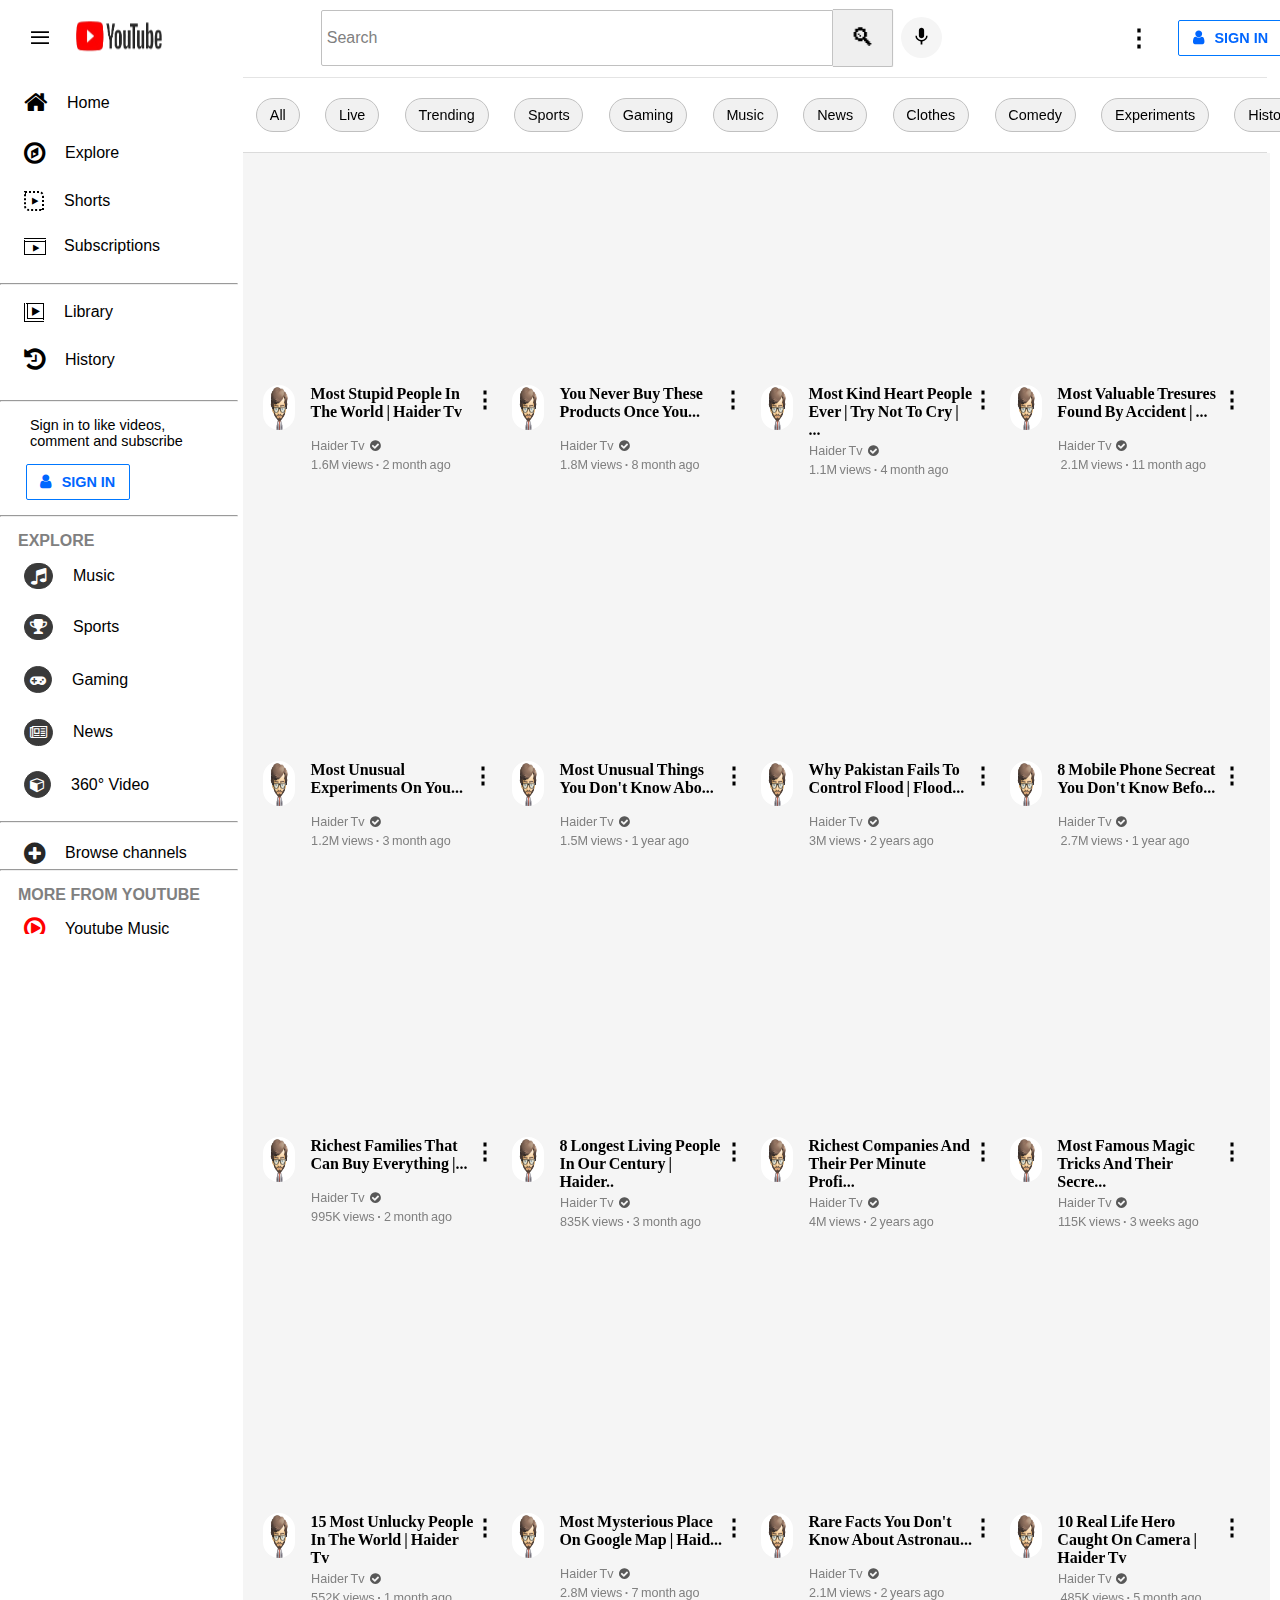
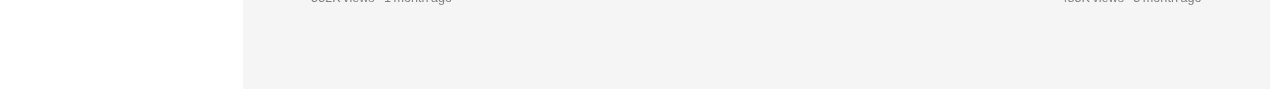
<file: index.html>
<!DOCTYPE html>
<html lang="en">

<head>
    <link rel="stylesheet" href="style.css">
    <link rel="stylesheet" media="screen and (max-width: 1250px) " href="laptop.css">
    <link rel="stylesheet" media="screen and (max-width: 1200px) " href="laptop2.css">
    <link rel="stylesheet" media="screen and (max-width: 1137px) " href="laptop3.css">
    <link rel="stylesheet" media="screen and (max-width: 1071px) " href="ipad.css">
    <link rel="stylesheet" media="screen and (max-height: 538px) " href="ipadh.css">
    <link rel="stylesheet" media="screen and (max-width: 1000px) " href="ipad2.css">
    <link rel="stylesheet" media="screen and (max-width: 960px) " href="tablet.css">
    <link rel="stylesheet" media="screen and (max-width: 812px) " href="tablet2.css">
    <link rel="stylesheet" media="screen and (max-width: 770px) " href="surface.css">
    <link rel="stylesheet" media="screen and (max-width: 700px) " href="surface2.css">
    <meta charset="UTF-8">
    <meta http-equiv="X-UA-Compatible" content="IE=edge">
    <meta name="viewport" content="width=device-width, initial-scale=1.0">
    <meta name="description" content="This is a clone of youtube website ">
    <meta name="author" content="SHAYAN">
    <link rel="shortcut icon" href="shortlogo.png" type="image/x-icon">
    <link rel="stylesheet" href="https://fonts.googleapis.com/icon?family=Material+Icons">
    <link rel="stylesheet" href="http://cdnjs.cloudflare.com/ajax/libs/font-awesome/4.4.0/css/font-awesome.min.css">

    <title> YouTube</title>
</head>

<body>
    <section class="layout">
        <section class="header"> <span class="menu-icon">☰</span>
            <span id="logo"><a title="YouTube Home" href="https://www.youtube.com" ><img src="logo.png" alt="YOUTUBE"></a></span>

            <ul class="searching">
                <li><input type="search" name="search" id="searchi" placeholder="Search"></li>
                <form action="https://m.youtube.com/c/HaiderTvOfficial">
                    <li><button title="Search" class="searchbtn">🔎︎</button></li>
                </form>
                <li class="voice"><i title="Search with your voice" class="material-icons">micro</i></li>
            </ul>

            <ul class="sign">
                <div class="dropdown">
                    <button title="Settings" class="dropbtn">&#8942;</button>
                    <div class="dropdown-content">
                        <a href="#"><b><i class="fa fa-user "></i></b>Your data in Youtube</a>
                        <hr>
                        <a href="#">☽ Appearance: Device theme <i class="fa fa-angle-right"></i></a>
                        <a href="#">仮<sub>A</sub> Language: English <i class="fa fa-angle-right"></i></a>
                        <a href="#">🛡️ Restricted Mode: Off <i class="fa fa-angle-right"></i></a>
                        <a href="#">🌐 Location: Pakistan <i class="fa fa-angle-right"></i></a>
                        <a href="#">⌨ Keyboard shortcuts</a>
                        <hr>
                        <a href="# ">❁ Settings</a>
                        <hr>
                        <a href="# ">➁ Help</a>
                        <a href="# ">💬 Send feedback</a>
                    </div>
                </div>
                <div class="signin">
                    <a href="https://accounts.google.com/v3/signin/identifier?dsh=S-1593748678%3A1661964363780075&continue=https%3A%2F%2Fwww.youtube.com%2Fsignin%3Faction_handle_signin%3Dtrue%26app%3Ddesktop%26hl%3Den%26next%3D%252F&ec=65620&hl=en&passive=true&service=youtube&uilel=3&flowName=GlifWebSignIn&flowEntry=ServiceLogin&ifkv=AQN2RmX3yja9ydB4-ZtAZLFoBn3PSaKDgKwUILRE4yRbAWuwYAy7UFhBspUmZEvNJB4UJumB6H_8sA ">
                        <i class="fa fa-user "> <b>SIGN IN </b></i> </a>
                </div>
            </ul>
        </section>
        <section class="sheader">
            <nav id="navbar">
                <ul>
                    <li title="All" class="shlist"><a>All</a></li>
                    <li title="Live" class="shlist"><a>Live</a></li>
                    <li title="Trending" class="shlist"><a>Trending</a></li>
                    <li title="Sports" class="shlist"><a>Sports</a></li>
                    <li title="Gaming" class="shlist"><a>Gaming</a></li>
                    <li title="Music" class="shlist"><a>Music</a></li>
                    <li title="News" class="shlist"><a>News</a></li>
                    <li title="Clothes" class="shlist"><a>Clothes</a></li>
                    <li title="Comedy" class="shlist"><a>Comedy</a></li>
                    <li title="Movies" class="shlist" id="m"><a>Movies</a></li>
                    <li title="Experiments" class="shlist"><a>Experiments</a></li>
                    <li title="Recently Uploaded" class="shlist" id="ru"><a>Recently Uploaded</a></li>
                    <li title="History" class="shlist"><a>History</a></li>
                    <li title="Watched" class="shlist"><a>Watched</a></li>
                    <li title="More" class="shlist" id="arrow"><a style="padding:5px 10px ;"><i class="fa fa-angle-double-right" style="font-size:20px; color: gray;"></i></a></li>
                </ul>
            </nav>

        </section>

        <section class="menu ">
            <div class="menuflex ">
                <div title="Home " class="menuitem "><i class="fa fa-home " style="font-size: 25px;margin-right:20px ; "></i> Home</div>
                <div title="Explore " class="menuitem "><i class="fa fa-compass " style="font-size: 25px;margin-right:20px ; "></i> Explore</div>
                <div title="Shorts " class="menuitem "><i class="fa fa-play " style="font-size: 8px;border:2px dotted black; padding: 4px 6px; padding-right:4px;border-top-right-radius: 5px;border-bottom-left-radius: 5px; margin-right:20px ; "></i> Shorts</div>
                <div title="Subscriptions " class="menuitem "><i class="fa fa-play " style="font-size: 8px;border:1px solid black; padding: 2px 8px;padding-right: 6px; border-top: 4px double black ; margin-right:18px ; "></i>Subscriptions</div>
                <hr class="ha ">
                <div title="Library " class="menuitem "><i class="fa fa-play " style="font-size: 10px;border:1px solid black; padding: 2px 4px; padding-right:3px; border-left: 4px double black ; border-bottom: 4px double black ; margin-right:20px ; "></i>Library</div>
                <div title="History " class="menuitem "><i class="fa fa-history " style="font-size: 25px; margin-right:20px ; "></i> History</div>
                <hr class="hb ">
                <p>
                    Sign in to like videos, comment and subscribe
                </p>
                <div class="signi ">
                    <a href="https://accounts.google.com/v3/signin/identifier?dsh=S-1593748678%3A1661964363780075&continue=https%3A%2F%2Fwww.youtube.com%2Fsignin%3Faction_handle_signin%3Dtrue%26app%3Ddesktop%26hl%3Den%26next%3D%252F&ec=65620&hl=en&passive=true&service=youtube&uilel=3&flowName=GlifWebSignIn&flowEntry=ServiceLogin&ifkv=AQN2RmX3yja9ydB4-ZtAZLFoBn3PSaKDgKwUILRE4yRbAWuwYAy7UFhBspUmZEvNJB4UJumB6H_8sA ">
                        <i class="fa fa-user "> <u>SIGN IN </u></i> </a>
                </div>
                <hr class="hc ">
                <b>EXPLORE</b>
                <div title="Music " class="menuitem "><i class="fa fa-music " style="font-size: 18px;margin-right:20px ;border:1px solid rgb(58, 58, 58); color: white; background-color: rgb(58,58,58); border-radius: 30px;padding: 3px 6px; "></i> Music</div>
                <div title="Sports " class="menuitem "><i class="fa fa-trophy " style="font-size: 18px;margin-right:20px ;border:1px solid rgb(58, 58, 58);color: white; background-color: rgb(58, 58, 58); border-radius: 30px;padding: 3px 5px; "></i> Sports</div>
                <div title="Gaming " class="menuitem "><i class="fa fa-gamepad" style="font-size: 15px;margin-right:20px ;border:1px solid rgb(58, 58, 58);color: white; background-color: rgb(58, 58, 58); border-radius: 30px;padding: 5px 5px;"></i> Gaming</div>
                <div title="News " class="menuitem "> <i class="fa fa-newspaper-o" style="font-size: 15px;margin-right:20px ;border:1px solid rgb(58, 58, 58);color: white; background-color: rgb(58, 58, 58); border-radius: 30px;padding: 5px 5px;"></i> News
                </div>
                <div title="360° Video " class="menuitem "><i class="fa fa-cube" style="font-size: 15px;margin-right:20px ;border:1px solid rgb(58, 58, 58);color: white; background-color: rgb(58, 58, 58); border-radius: 30px;padding: 5px 5px;"></i> 360° Video</div>
                <hr class="hd ">
                <div title="Browse channels " class="menuitem "><i class="fa fa-plus-circle " style="font-size: 25px;color:rgb(39, 39, 39); margin-right:20px ; "></i> Browse channels</div>

                <hr class="he ">
                <b>MORE FROM YOUTUBE</b>
                <div title="Youtube Music " class="menuitem "><i class="fa fa-play-circle-o " style="color:red ;font-size: 25px;margin-right:20px ; "></i> Youtube Music</div>
                <div title="Youtube Kids " class="menuitem "><i class="fa fa-youtube-play " style="color:red ;font-size: 20px;transform: rotate(-20deg); margin-right:20px ; "></i> Youtube Kids</div>
                <div title="Youtube TV " class="menuitem "><i class="fa fa-play " style="font-size: 8px;background-color: red; padding: 2px 8px;padding-right: 6px;color: white; border-bottom: 4px double white ; margin-right:20px ; "></i>Youtube TV </div>
                <hr class="hf ">
                <div title="Settings " class="menuitem "><i class="material-icons " style="font-size: 25px;margin-right:20px ; ">settings</i> Settings</div>
                <div title="Report history " class="menuitem "><i class="fa fa-flag " style="font-size: 25px;margin-right:20px ; "></i> Report history</div>
                <div title="Histroy " class="menuitem "><i class="fa fa-question-circle " style="font-size: 25px;margin-right:20px ; "></i> Help</div>
                <div title="Send feedback " class="menuitem "><i class="material-icons " style="font-size: 25px;margin-right:20px ; ">feedback</i>Send feedback</div>
                <hr class="hg ">
                <pre>

   About Press Copyright 
   Contact us Creators
   Advertise Developers<br>
   Terms Privacy Policy 
   & Safety How Youtube 
   works Test new 

   <code>@2022 Google LLC</code>
                </pre>

                <br>
            </div>
        </section>
        <section class="main ">
            <div class="mainflex ">
                <div class="item " id="item-1 ">
                    <a href="https://www.youtube.com/watch?v=cmXm3tGUxUg "><iframe src="https://www.youtube.com/embed/cmXm3tGUxUg "></iframe><div class="videocontent "><a href="https://www.youtube.com/c/HaiderTvOfficial "><img title="Haider Tv" src="haiderlogo.jpg " alt="logo "></a>
                    <p title="Most Stupid People In The World | Haider Tv "> most stupid people in the world | haider tv</p><u class="dots ">&#8942;</u></div>
                <a href="https://www.youtube.com/c/HaiderTvOfficial "><pre title="Haider Tv ">                   Haider Tv  <i title="Verified " class="fa fa-check-circle "></i></a></pre> <pre>                   1.6M views <b>·</b> 2 month ago</pre>
                </a>
            </div>
            <div class="item " id="item-2 ">
                <a href="https://www.youtube.com/watch?v=S5_eUhkZhIU "><iframe src="https://www.youtube.com/embed/S5_eUhkZhIU "></iframe><div class="videocontent "><a href="https://www.youtube.com/c/HaiderTvOfficial "><img title="Haider Tv " src="haiderlogo.jpg
                        " alt="logo "></a>
                <p title="You Never Buy These Products Once You Know How They Made It | Haider Tv "> you never buy these products once you...</p><u class="dots ">&#8942;</u></div>
            <a href="https://www.youtube.com/c/HaiderTvOfficial "><pre title="Haider Tv ">                   Haider Tv  <i title="Verified " class="fa fa-check-circle "></i></a></pre> <pre>                   1.8M views <b>·</b> 8 month ago</pre>
            </a>
            </div>
            <div class="item " id="item-3 ">
                <a href="https://www.youtube.com/watch?v=0dWVmJ4w_N8 "><iframe src="https://www.youtube.com/embed/0dWVmJ4w_N8 "></iframe><div class="videocontent "><a href="https://www.youtube.com/c/HaiderTvOfficial "><img title="Haider Tv " src="haiderlogo.jpg
                        " alt="logo "></a>
                <p title="Most Kind Heart People Ever | Try Not To Cry | Haider Tv "> most kind heart people ever | try not to cry | ...</p><u class="dots ">&#8942;</u></div>
            <a href="https://www.youtube.com/c/HaiderTvOfficial "><pre title="Haider Tv ">                   Haider Tv  <i title="Verified " class="fa fa-check-circle "></i></a></pre> <pre>                   1.1M views <b>·</b> 4 month ago</pre>
            </a>
            </div>
            <div class="item " id="item-4 ">
                <a href="https://www.youtube.com/watch?v=NnycOEMJpPc "><iframe src="https://www.youtube.com/embed/NnycOEMJpPc "></iframe><div class="videocontent "><a href="https://www.youtube.com/c/HaiderTvOfficial "><img title="Haider Tv " src="haiderlogo.jpg
                        " alt="logo "></a>
                <p title="Most Valuable Treasures Found By Accident | Haider Tv "> most valuable tresures found by accident | ...</p><u class="dots ">&#8942;</u></div>
            <a href="https://www.youtube.com/c/HaiderTvOfficial "><pre title="Haider Tv ">                   Haider Tv  <i title="Verified " class="fa fa-check-circle "></i></a></pre> <pre>                    2.1M views <b>·</b> 11 month ago</pre>
            </a>
            </div>
            <div class="item " id="item-5 ">
                <a href="https://www.youtube.com/watch?v=z5WTO9IGqhY "><iframe src="https://www.youtube.com/embed/z5WTO9IGqhY "></iframe><div class="videocontent "><a href="https://www.youtube.com/c/HaiderTvOfficial "><img title="Haider Tv " src="haiderlogo.jpg
                        " alt="logo "></a>
                <p title="Most Unusual Experiments On Youtube | Haider Tv "> most unusual experiments on you...</p><u class="dots ">&#8942;</u></div>
            <a href="https://www.youtube.com/c/HaiderTvOfficial "><pre title="Haider Tv ">                   Haider Tv  <i title="Verified " class="fa fa-check-circle "></i></a></pre> <pre>                   1.2M views <b>·</b> 3 month ago</pre>
            </a>
            </div>
            <div class="item " id="item-6 ">
                <a href="https://www.youtube.com/watch?v=4lI-O-XvLV4 "><iframe src="https://www.youtube.com/embed/4lI-O-XvLV4 "></iframe><div class="videocontent "><a href="https://www.youtube.com/c/HaiderTvOfficial "><img title="Haider Tv " src="haiderlogo.jpg
                        " alt="logo "></a>
                <p title="Most Unusual Things You Don't Know About Death | Haider Tv"> most unusual things you don't know abo...</p><u class="dots ">&#8942;</u></div>
            <a href="https://www.youtube.com/c/HaiderTvOfficial "><pre title="Haider Tv ">                   Haider Tv  <i title="Verified " class="fa fa-check-circle "></i></a></pre> <pre>                   1.5M views <b>·</b> 1 year ago</pre>
            </a>
            </div>
            <div class="item " id="item-7 ">
                <a href="https://www.youtube.com/watch?v=CGC7vwnw2QQ "><iframe src="https://www.youtube.com/embed/CGC7vwnw2QQ "></iframe><div class="videocontent "><a href="https://www.youtube.com/c/HaiderTvOfficial "><img title="Haider Tv " src="haiderlogo.jpg
                        " alt="logo "></a>
                <p title="Why Pakistan Fails To Control Flood | Flood In Pakistan | Haider Tv"> why pakistan fails to control flood | flood...</p><u class="dots ">&#8942;</u></div>
            <a href="https://www.youtube.com/c/HaiderTvOfficial "><pre title="Haider Tv ">                   Haider Tv  <i title="Verified " class="fa fa-check-circle "></i></a></pre> <pre>                   3M views <b>·</b> 2 years ago</pre>
            </a>
            </div>
            <div class="item " id="item-8 ">
                <a href="https://www.youtube.com/watch?v=HLwgMDux3t0 "><iframe src="https://www.youtube.com/embed/HLwgMDux3t0 "></iframe><div class="videocontent "><a href="https://www.youtube.com/c/HaiderTvOfficial "><img title="Haider Tv " src="haiderlogo.jpg
                        " alt="logo "></a>
                <p title="8 Mobile Phone Secrects You Don't Know Before | Haider Tv"> 8 mobile phone secreat you don't know befo...</p><u class="dots ">&#8942;</u></div>
            <a href="https://www.youtube.com/c/HaiderTvOfficial "><pre title="Haider Tv ">                   Haider Tv  <i title="Verified " class="fa fa-check-circle "></i></a></pre> <pre>                    2.7M views <b>·</b> 1 year ago</pre>
            </a>
            </div>
            <div class="item " id="item-9 ">
                <a href="https://www.youtube.com/watch?v=uFY0sNA5VfE "><iframe src="https://www.youtube.com/embed/uFY0sNA5VfE "></iframe><div class="videocontent "><a href="https://www.youtube.com/c/HaiderTvOfficial "><img title="Haider Tv " src="haiderlogo.jpg
                        " alt="logo "></a>
                <p title="Richest Families That Can Buy Everything | Haider Tv"> richest families that can buy everything |...</p><u class="dots ">&#8942;</u></div>
            <a href="https://www.youtube.com/c/HaiderTvOfficial "><pre title="Haider Tv ">                   Haider Tv  <i title="Verified " class="fa fa-check-circle "></i></a></pre> <pre>                   995K views <b>·</b> 2 month ago</pre>
            </a>
            </div>
            <div class="item " id="item-10 ">
                <a href="https://www.youtube.com/watch?v=TUT7aZCIFOM "><iframe src="https://www.youtube.com/embed/TUT7aZCIFOM "></iframe><div class="videocontent "><a href="https://www.youtube.com/c/HaiderTvOfficial "><img title="Haider Tv " src="haiderlogo.jpg
                        " alt="logo "></a>
                <p title="8 Longest Living People In Our Century | Haider Tv"> 8 longest living people in our century | Haider..</p><u class="dots ">&#8942;</u></div>
            <a href="https://www.youtube.com/c/HaiderTvOfficial "><pre title="Haider Tv ">                   Haider Tv  <i title="Verified " class="fa fa-check-circle "></i></a></pre> <pre>                   835K views <b>·</b> 3 month ago</pre>
            </a>
            </div>
            <div class="item " id="item-11 ">
                <a href="https://www.youtube.com/watch?v=rr5FAdOlQcE "><iframe src="https://www.youtube.com/embed/rr5FAdOlQcE "></iframe><div class="videocontent "><a href="https://www.youtube.com/c/HaiderTvOfficial "><img title="Haider Tv " src="haiderlogo.jpg
                        " alt="logo "></a>
                <p title="Richest Companies And Their Per Minute Profit | Haider Tv"> richest companies and their per minute profi...</p><u class="dots ">&#8942;</u></div>
            <a href="https://www.youtube.com/c/HaiderTvOfficial "><pre title="Haider Tv ">                   Haider Tv  <i title="Verified " class="fa fa-check-circle "></i></a></pre> <pre>                   4M views <b>·</b> 2 years ago</pre>
            </a>
            </div>
            <div class="item " id="item-12 ">
                <a href="https://www.youtube.com/watch?v=6NvV6QvIo6A "><iframe src="https://www.youtube.com/embed/6NvV6QvIo6A "></iframe><div class="videocontent "><a href="https://www.youtube.com/c/HaiderTvOfficial "><img title="Haider Tv " src="haiderlogo.jpg
                        " alt="logo "></a>
                <p title="Most Famous Magic Tricks And Their Secrets | Haider Tv"> most famous magic tricks and their secre...</p><u class="dots ">&#8942;</u></div>
            <a href="https://www.youtube.com/c/HaiderTvOfficial "><pre title="Haider Tv ">                   Haider Tv  <i title="Verified " class="fa fa-check-circle "></i></a></pre> <pre>                   115K views <b>·</b> 3 weeks ago</pre>
            </a>
            </div>
            <div class="item " id="item-13 ">
                <a href="https://www.youtube.com/watch?v=sOU8HC71bt4 "><iframe src="https://www.youtube.com/embed/sOU8HC71bt4 "></iframe><div class="videocontent "><a href="https://www.youtube.com/c/HaiderTvOfficial "><img title="Haider Tv " src="haiderlogo.jpg
                        " alt="logo "></a>
                <p title="15 Most Unlucky People In The World | Haider Tv"> 15 most unlucky people in the world | Haider Tv</p><u class="dots ">&#8942;</u></div>
            <a href="https://www.youtube.com/c/HaiderTvOfficial "><pre title="Haider Tv ">                   Haider Tv  <i title="Verified " class="fa fa-check-circle "></i></a></pre> <pre>                   552K views <b>·</b> 1 month ago</pre>
            </a>
            </div>
            <div class="item " id="item-14 ">
                <a href="https://www.youtube.com/watch?v=QHQ5MeaaLlw "><iframe src="https://www.youtube.com/embed/QHQ5MeaaLlw "></iframe><div class="videocontent "><a href="https://www.youtube.com/c/HaiderTvOfficial "><img title="Haider Tv " src="haiderlogo.jpg
                        " alt="logo "></a>
                <p title="Most Mysterious Places On Google Maps | Haider Tv"> most mysterious place on google map | Haid...</p><u class="dots ">&#8942;</u></div>
            <a href="https://www.youtube.com/c/HaiderTvOfficial "><pre title="Haider Tv ">                   Haider Tv  <i title="Verified " class="fa fa-check-circle "></i></a></pre> <pre>                   2.8M views <b>·</b> 7 month ago</pre>
            </a>
            </div>
            <div class="item " id="item-15 ">
                <a href="https://www.youtube.com/watch?v=px97FyoJJ2I "><iframe src="https://www.youtube.com/embed/px97FyoJJ2I "></iframe><div class="videocontent "><a href="https://www.youtube.com/c/HaiderTvOfficial "><img title="Haider Tv " src="haiderlogo.jpg
                        " alt="logo "></a>
                <p title="Rare Facts You Don't Know About Astronauts & Space | Haider Tv"> rare facts you don't know about astronau...</p><u class="dots ">&#8942;</u></div>
            <a href="https://www.youtube.com/c/HaiderTvOfficial "><pre title="Haider Tv ">                   Haider Tv  <i title="Verified " class="fa fa-check-circle "></i></a></pre> <pre>                   2.1M views <b>·</b> 2 years ago</pre>
            </a>
            </div>
            <div class="item" id="item-16">
                <a href="https://www.youtube.com/watch?v=s5FHzrBXTFs "><iframe src="https://www.youtube.com/embed/s5FHzrBXTFs "></iframe><div class="videocontent "><a href="https://www.youtube.com/c/HaiderTvOfficial "><img title="Haider Tv " src="haiderlogo.jpg
                        " alt="logo "></a>
                <p title="10 Real Life Heros Caught On Camera | Haider Tv"> 10 Real Life Hero Caught On Camera | Haider Tv</p><u class="dots ">&#8942;</u></div>
            <a href="https://www.youtube.com/c/HaiderTvOfficial "><pre title="Haider Tv ">                   Haider Tv  <i title="Verified " class="fa fa-check-circle "></i></a></pre> <pre>                    485K views <b>·</b> 5 month ago</pre>
            </a>
            </div>

            </div>
        </section>

    </section>

</body>

<html>
</file>
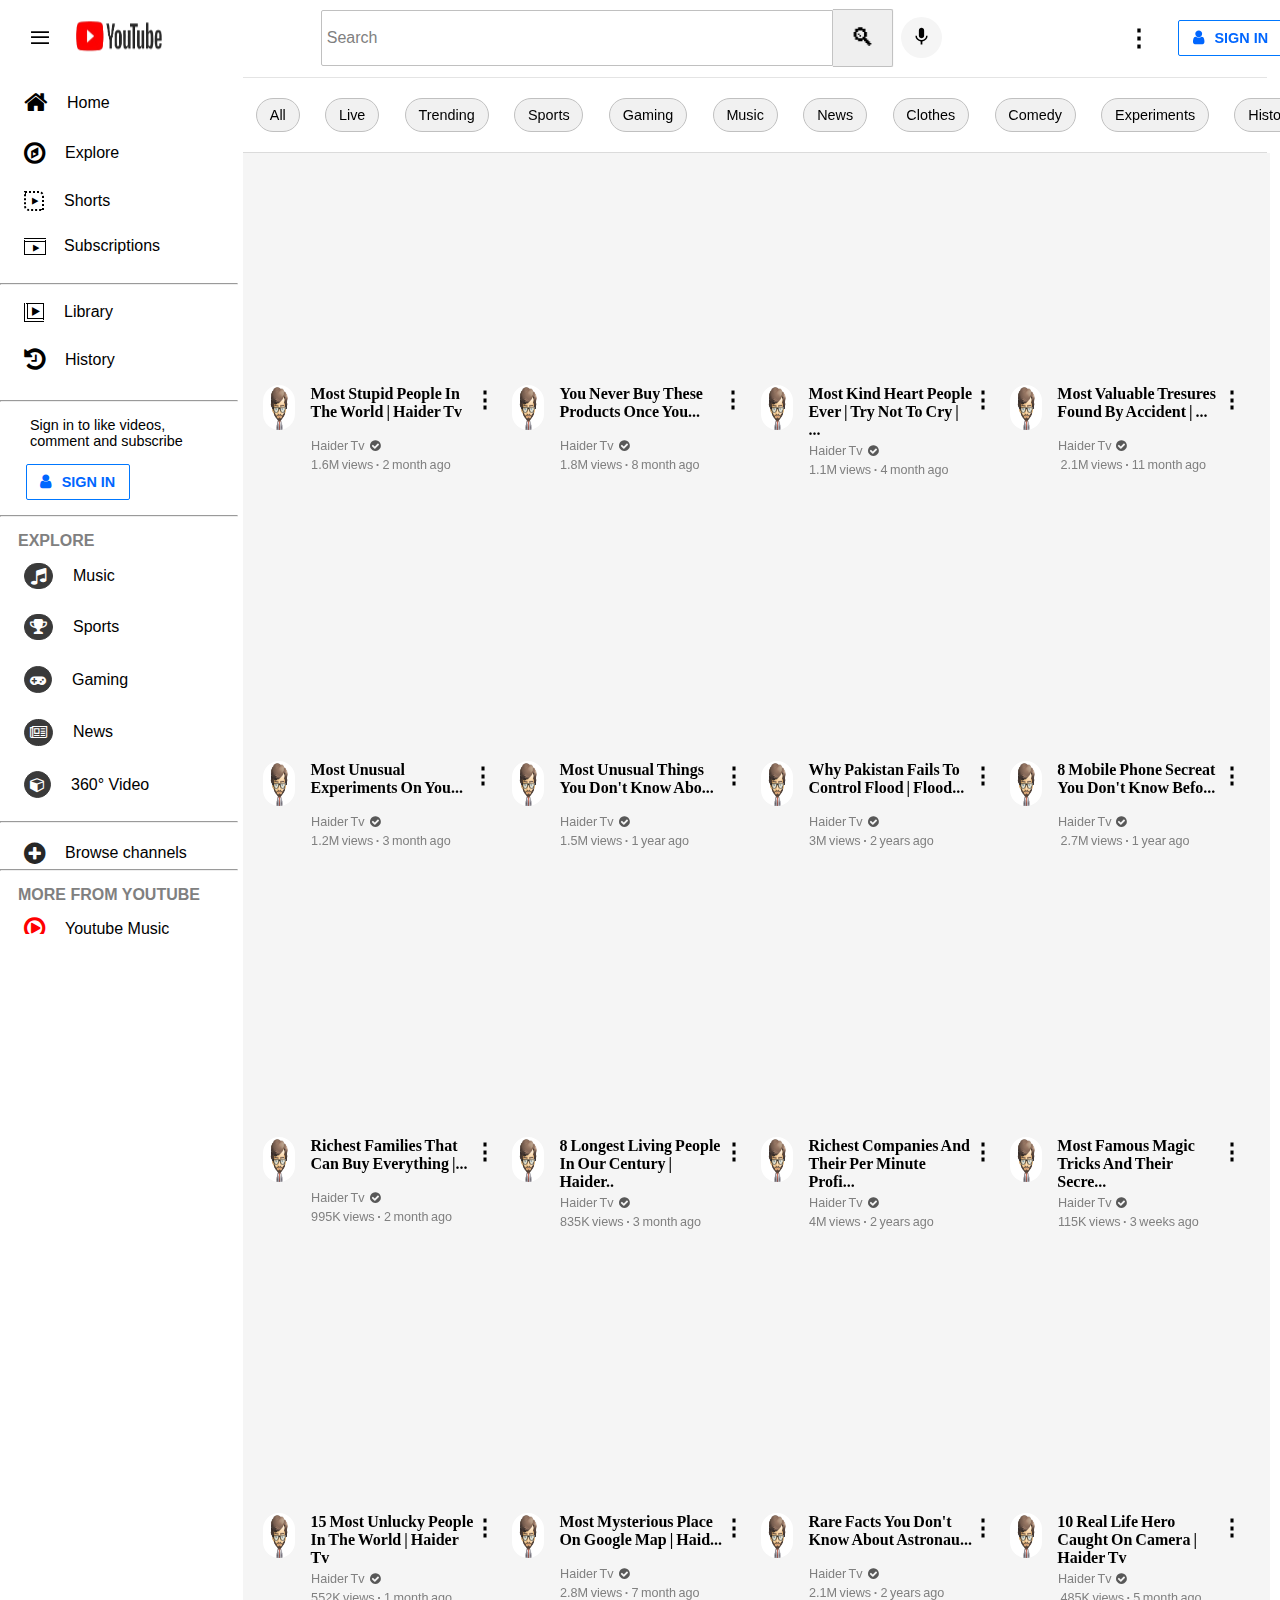
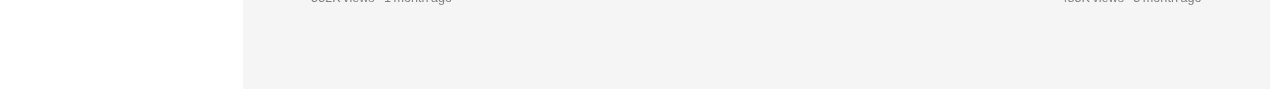
<file: youtube.html>
<!DOCTYPE html>
<html lang="en">

<head>
    <link rel="stylesheet" href="style.css">
    <link rel="stylesheet" media="screen and (max-width: 1250px) " href="laptop.css">
    <link rel="stylesheet" media="screen and (max-width: 1200px) " href="laptop2.css">
    <link rel="stylesheet" media="screen and (max-width: 1137px) " href="laptop3.css">
    <link rel="stylesheet" media="screen and (max-width: 1071px) " href="ipad.css">
    <link rel="stylesheet" media="screen and (max-height: 538px) " href="ipadh.css">
    <link rel="stylesheet" media="screen and (max-width: 1000px) " href="ipad2.css">
    <link rel="stylesheet" media="screen and (max-width: 960px) " href="tablet.css">
    <link rel="stylesheet" media="screen and (max-width: 812px) " href="tablet2.css">
    <link rel="stylesheet" media="screen and (max-width: 770px) " href="surface.css">
    <link rel="stylesheet" media="screen and (max-width: 700px) " href="surface2.css">
    <meta charset="UTF-8">
    <meta http-equiv="X-UA-Compatible" content="IE=edge">
    <meta name="viewport" content="width=device-width, initial-scale=1.0">
    <meta name="description" content="This is a clone of youtube website ">
    <meta name="author" content="SHAYAN">
    <link rel="shortcut icon" href="shortlogo.png" type="image/x-icon">
    <link rel="stylesheet" href="https://fonts.googleapis.com/icon?family=Material+Icons">
    <link rel="stylesheet" href="http://cdnjs.cloudflare.com/ajax/libs/font-awesome/4.4.0/css/font-awesome.min.css">

    <title> YouTube</title>
</head>

<body>
    <section class="layout">
        <section class="header"> <span class="menu-icon">☰</span>
            <span id="logo"><a title="YouTube Home" href="https://www.youtube.com" ><img src="logo.png" alt="YOUTUBE"></a></span>

            <ul class="searching">
                <li><input type="search" name="search" id="searchi" placeholder="Search"></li>
                <form action="https://m.youtube.com/c/HaiderTvOfficial">
                    <li><button title="Search" class="searchbtn">🔎︎</button></li>
                </form>
                <li class="voice"><i title="Search with your voice" class="material-icons">micro</i></li>
            </ul>

            <ul class="sign">
                <div class="dropdown">
                    <button title="Settings" class="dropbtn">&#8942;</button>
                    <div class="dropdown-content">
                        <a href="#"><b><i class="fa fa-user "></i></b>Your data in Youtube</a>
                        <hr>
                        <a href="#">☽ Appearance: Device theme <i class="fa fa-angle-right"></i></a>
                        <a href="#">仮<sub>A</sub> Language: English <i class="fa fa-angle-right"></i></a>
                        <a href="#">🛡️ Restricted Mode: Off <i class="fa fa-angle-right"></i></a>
                        <a href="#">🌐 Location: Pakistan <i class="fa fa-angle-right"></i></a>
                        <a href="#">⌨ Keyboard shortcuts</a>
                        <hr>
                        <a href="# ">❁ Settings</a>
                        <hr>
                        <a href="# ">➁ Help</a>
                        <a href="# ">💬 Send feedback</a>
                    </div>
                </div>
                <div class="signin">
                    <a href="https://accounts.google.com/v3/signin/identifier?dsh=S-1593748678%3A1661964363780075&continue=https%3A%2F%2Fwww.youtube.com%2Fsignin%3Faction_handle_signin%3Dtrue%26app%3Ddesktop%26hl%3Den%26next%3D%252F&ec=65620&hl=en&passive=true&service=youtube&uilel=3&flowName=GlifWebSignIn&flowEntry=ServiceLogin&ifkv=AQN2RmX3yja9ydB4-ZtAZLFoBn3PSaKDgKwUILRE4yRbAWuwYAy7UFhBspUmZEvNJB4UJumB6H_8sA ">
                        <i class="fa fa-user "> <b>SIGN IN </b></i> </a>
                </div>
            </ul>
        </section>
        <section class="sheader">
            <nav id="navbar">
                <ul>
                    <li title="All" class="shlist"><a>All</a></li>
                    <li title="Live" class="shlist"><a>Live</a></li>
                    <li title="Trending" class="shlist"><a>Trending</a></li>
                    <li title="Sports" class="shlist"><a>Sports</a></li>
                    <li title="Gaming" class="shlist"><a>Gaming</a></li>
                    <li title="Music" class="shlist"><a>Music</a></li>
                    <li title="News" class="shlist"><a>News</a></li>
                    <li title="Clothes" class="shlist"><a>Clothes</a></li>
                    <li title="Comedy" class="shlist"><a>Comedy</a></li>
                    <li title="Movies" class="shlist" id="m"><a>Movies</a></li>
                    <li title="Experiments" class="shlist"><a>Experiments</a></li>
                    <li title="Recently Uploaded" class="shlist" id="ru"><a>Recently Uploaded</a></li>
                    <li title="History" class="shlist"><a>History</a></li>
                    <li title="Watched" class="shlist"><a>Watched</a></li>
                    <li title="More" class="shlist" id="arrow"><a style="padding:5px 10px ;"><i class="fa fa-angle-double-right" style="font-size:20px; color: gray;"></i></a></li>
                </ul>
            </nav>

        </section>

        <section class="menu ">
            <div class="menuflex ">
                <div title="Home " class="menuitem "><i class="fa fa-home " style="font-size: 25px;margin-right:20px ; "></i> Home</div>
                <div title="Explore " class="menuitem "><i class="fa fa-compass " style="font-size: 25px;margin-right:20px ; "></i> Explore</div>
                <div title="Shorts " class="menuitem "><i class="fa fa-play " style="font-size: 8px;border:2px dotted black; padding: 4px 6px; padding-right:4px;border-top-right-radius: 5px;border-bottom-left-radius: 5px; margin-right:20px ; "></i> Shorts</div>
                <div title="Subscriptions " class="menuitem "><i class="fa fa-play " style="font-size: 8px;border:1px solid black; padding: 2px 8px;padding-right: 6px; border-top: 4px double black ; margin-right:18px ; "></i>Subscriptions</div>
                <hr class="ha ">
                <div title="Library " class="menuitem "><i class="fa fa-play " style="font-size: 10px;border:1px solid black; padding: 2px 4px; padding-right:3px; border-left: 4px double black ; border-bottom: 4px double black ; margin-right:20px ; "></i>Library</div>
                <div title="History " class="menuitem "><i class="fa fa-history " style="font-size: 25px; margin-right:20px ; "></i> History</div>
                <hr class="hb ">
                <p>
                    Sign in to like videos, comment and subscribe
                </p>
                <div class="signi ">
                    <a href="https://accounts.google.com/v3/signin/identifier?dsh=S-1593748678%3A1661964363780075&continue=https%3A%2F%2Fwww.youtube.com%2Fsignin%3Faction_handle_signin%3Dtrue%26app%3Ddesktop%26hl%3Den%26next%3D%252F&ec=65620&hl=en&passive=true&service=youtube&uilel=3&flowName=GlifWebSignIn&flowEntry=ServiceLogin&ifkv=AQN2RmX3yja9ydB4-ZtAZLFoBn3PSaKDgKwUILRE4yRbAWuwYAy7UFhBspUmZEvNJB4UJumB6H_8sA ">
                        <i class="fa fa-user "> <u>SIGN IN </u></i> </a>
                </div>
                <hr class="hc ">
                <b>EXPLORE</b>
                <div title="Music " class="menuitem "><i class="fa fa-music " style="font-size: 18px;margin-right:20px ;border:1px solid rgb(58, 58, 58); color: white; background-color: rgb(58,58,58); border-radius: 30px;padding: 3px 6px; "></i> Music</div>
                <div title="Sports " class="menuitem "><i class="fa fa-trophy " style="font-size: 18px;margin-right:20px ;border:1px solid rgb(58, 58, 58);color: white; background-color: rgb(58, 58, 58); border-radius: 30px;padding: 3px 5px; "></i> Sports</div>
                <div title="Gaming " class="menuitem "><i class="fa fa-gamepad" style="font-size: 15px;margin-right:20px ;border:1px solid rgb(58, 58, 58);color: white; background-color: rgb(58, 58, 58); border-radius: 30px;padding: 5px 5px;"></i> Gaming</div>
                <div title="News " class="menuitem "> <i class="fa fa-newspaper-o" style="font-size: 15px;margin-right:20px ;border:1px solid rgb(58, 58, 58);color: white; background-color: rgb(58, 58, 58); border-radius: 30px;padding: 5px 5px;"></i> News
                </div>
                <div title="360° Video " class="menuitem "><i class="fa fa-cube" style="font-size: 15px;margin-right:20px ;border:1px solid rgb(58, 58, 58);color: white; background-color: rgb(58, 58, 58); border-radius: 30px;padding: 5px 5px;"></i> 360° Video</div>
                <hr class="hd ">
                <div title="Browse channels " class="menuitem "><i class="fa fa-plus-circle " style="font-size: 25px;color:rgb(39, 39, 39); margin-right:20px ; "></i> Browse channels</div>

                <hr class="he ">
                <b>MORE FROM YOUTUBE</b>
                <div title="Youtube Music " class="menuitem "><i class="fa fa-play-circle-o " style="color:red ;font-size: 25px;margin-right:20px ; "></i> Youtube Music</div>
                <div title="Youtube Kids " class="menuitem "><i class="fa fa-youtube-play " style="color:red ;font-size: 20px;transform: rotate(-20deg); margin-right:20px ; "></i> Youtube Kids</div>
                <div title="Youtube TV " class="menuitem "><i class="fa fa-play " style="font-size: 8px;background-color: red; padding: 2px 8px;padding-right: 6px;color: white; border-bottom: 4px double white ; margin-right:20px ; "></i>Youtube TV </div>
                <hr class="hf ">
                <div title="Settings " class="menuitem "><i class="material-icons " style="font-size: 25px;margin-right:20px ; ">settings</i> Settings</div>
                <div title="Report history " class="menuitem "><i class="fa fa-flag " style="font-size: 25px;margin-right:20px ; "></i> Report history</div>
                <div title="Histroy " class="menuitem "><i class="fa fa-question-circle " style="font-size: 25px;margin-right:20px ; "></i> Help</div>
                <div title="Send feedback " class="menuitem "><i class="material-icons " style="font-size: 25px;margin-right:20px ; ">feedback</i>Send feedback</div>
                <hr class="hg ">
                <pre>

   About Press Copyright 
   Contact us Creators
   Advertise Developers<br>
   Terms Privacy Policy 
   & Safety How Youtube 
   works Test new 

   <code>@2022 Google LLC</code>
                </pre>

                <br>
            </div>
        </section>
        <section class="main ">
            <div class="mainflex ">
                <div class="item " id="item-1 ">
                    <a href="https://www.youtube.com/watch?v=cmXm3tGUxUg "><iframe src="https://www.youtube.com/embed/cmXm3tGUxUg "></iframe><div class="videocontent "><a href="https://www.youtube.com/c/HaiderTvOfficial "><img title="Haider Tv" src="haiderlogo.jpg " alt="logo "></a>
                    <p title="Most Stupid People In The World | Haider Tv "> most stupid people in the world | haider tv</p><u class="dots ">&#8942;</u></div>
                <a href="https://www.youtube.com/c/HaiderTvOfficial "><pre title="Haider Tv ">                   Haider Tv  <i title="Verified " class="fa fa-check-circle "></i></a></pre> <pre>                   1.6M views <b>·</b> 2 month ago</pre>
                </a>
            </div>
            <div class="item " id="item-2 ">
                <a href="https://www.youtube.com/watch?v=S5_eUhkZhIU "><iframe src="https://www.youtube.com/embed/S5_eUhkZhIU "></iframe><div class="videocontent "><a href="https://www.youtube.com/c/HaiderTvOfficial "><img title="Haider Tv " src="haiderlogo.jpg
                        " alt="logo "></a>
                <p title="You Never Buy These Products Once You Know How They Made It | Haider Tv "> you never buy these products once you...</p><u class="dots ">&#8942;</u></div>
            <a href="https://www.youtube.com/c/HaiderTvOfficial "><pre title="Haider Tv ">                   Haider Tv  <i title="Verified " class="fa fa-check-circle "></i></a></pre> <pre>                   1.8M views <b>·</b> 8 month ago</pre>
            </a>
            </div>
            <div class="item " id="item-3 ">
                <a href="https://www.youtube.com/watch?v=0dWVmJ4w_N8 "><iframe src="https://www.youtube.com/embed/0dWVmJ4w_N8 "></iframe><div class="videocontent "><a href="https://www.youtube.com/c/HaiderTvOfficial "><img title="Haider Tv " src="haiderlogo.jpg
                        " alt="logo "></a>
                <p title="Most Kind Heart People Ever | Try Not To Cry | Haider Tv "> most kind heart people ever | try not to cry | ...</p><u class="dots ">&#8942;</u></div>
            <a href="https://www.youtube.com/c/HaiderTvOfficial "><pre title="Haider Tv ">                   Haider Tv  <i title="Verified " class="fa fa-check-circle "></i></a></pre> <pre>                   1.1M views <b>·</b> 4 month ago</pre>
            </a>
            </div>
            <div class="item " id="item-4 ">
                <a href="https://www.youtube.com/watch?v=NnycOEMJpPc "><iframe src="https://www.youtube.com/embed/NnycOEMJpPc "></iframe><div class="videocontent "><a href="https://www.youtube.com/c/HaiderTvOfficial "><img title="Haider Tv " src="haiderlogo.jpg
                        " alt="logo "></a>
                <p title="Most Valuable Treasures Found By Accident | Haider Tv "> most valuable tresures found by accident | ...</p><u class="dots ">&#8942;</u></div>
            <a href="https://www.youtube.com/c/HaiderTvOfficial "><pre title="Haider Tv ">                   Haider Tv  <i title="Verified " class="fa fa-check-circle "></i></a></pre> <pre>                    2.1M views <b>·</b> 11 month ago</pre>
            </a>
            </div>
            <div class="item " id="item-5 ">
                <a href="https://www.youtube.com/watch?v=z5WTO9IGqhY "><iframe src="https://www.youtube.com/embed/z5WTO9IGqhY "></iframe><div class="videocontent "><a href="https://www.youtube.com/c/HaiderTvOfficial "><img title="Haider Tv " src="haiderlogo.jpg
                        " alt="logo "></a>
                <p title="Most Unusual Experiments On Youtube | Haider Tv "> most unusual experiments on you...</p><u class="dots ">&#8942;</u></div>
            <a href="https://www.youtube.com/c/HaiderTvOfficial "><pre title="Haider Tv ">                   Haider Tv  <i title="Verified " class="fa fa-check-circle "></i></a></pre> <pre>                   1.2M views <b>·</b> 3 month ago</pre>
            </a>
            </div>
            <div class="item " id="item-6 ">
                <a href="https://www.youtube.com/watch?v=4lI-O-XvLV4 "><iframe src="https://www.youtube.com/embed/4lI-O-XvLV4 "></iframe><div class="videocontent "><a href="https://www.youtube.com/c/HaiderTvOfficial "><img title="Haider Tv " src="haiderlogo.jpg
                        " alt="logo "></a>
                <p title="Most Unusual Things You Don't Know About Death | Haider Tv"> most unusual things you don't know abo...</p><u class="dots ">&#8942;</u></div>
            <a href="https://www.youtube.com/c/HaiderTvOfficial "><pre title="Haider Tv ">                   Haider Tv  <i title="Verified " class="fa fa-check-circle "></i></a></pre> <pre>                   1.5M views <b>·</b> 1 year ago</pre>
            </a>
            </div>
            <div class="item " id="item-7 ">
                <a href="https://www.youtube.com/watch?v=CGC7vwnw2QQ "><iframe src="https://www.youtube.com/embed/CGC7vwnw2QQ "></iframe><div class="videocontent "><a href="https://www.youtube.com/c/HaiderTvOfficial "><img title="Haider Tv " src="haiderlogo.jpg
                        " alt="logo "></a>
                <p title="Why Pakistan Fails To Control Flood | Flood In Pakistan | Haider Tv"> why pakistan fails to control flood | flood...</p><u class="dots ">&#8942;</u></div>
            <a href="https://www.youtube.com/c/HaiderTvOfficial "><pre title="Haider Tv ">                   Haider Tv  <i title="Verified " class="fa fa-check-circle "></i></a></pre> <pre>                   3M views <b>·</b> 2 years ago</pre>
            </a>
            </div>
            <div class="item " id="item-8 ">
                <a href="https://www.youtube.com/watch?v=HLwgMDux3t0 "><iframe src="https://www.youtube.com/embed/HLwgMDux3t0 "></iframe><div class="videocontent "><a href="https://www.youtube.com/c/HaiderTvOfficial "><img title="Haider Tv " src="haiderlogo.jpg
                        " alt="logo "></a>
                <p title="8 Mobile Phone Secrects You Don't Know Before | Haider Tv"> 8 mobile phone secreat you don't know befo...</p><u class="dots ">&#8942;</u></div>
            <a href="https://www.youtube.com/c/HaiderTvOfficial "><pre title="Haider Tv ">                   Haider Tv  <i title="Verified " class="fa fa-check-circle "></i></a></pre> <pre>                    2.7M views <b>·</b> 1 year ago</pre>
            </a>
            </div>
            <div class="item " id="item-9 ">
                <a href="https://www.youtube.com/watch?v=uFY0sNA5VfE "><iframe src="https://www.youtube.com/embed/uFY0sNA5VfE "></iframe><div class="videocontent "><a href="https://www.youtube.com/c/HaiderTvOfficial "><img title="Haider Tv " src="haiderlogo.jpg
                        " alt="logo "></a>
                <p title="Richest Families That Can Buy Everything | Haider Tv"> richest families that can buy everything |...</p><u class="dots ">&#8942;</u></div>
            <a href="https://www.youtube.com/c/HaiderTvOfficial "><pre title="Haider Tv ">                   Haider Tv  <i title="Verified " class="fa fa-check-circle "></i></a></pre> <pre>                   995K views <b>·</b> 2 month ago</pre>
            </a>
            </div>
            <div class="item " id="item-10 ">
                <a href="https://www.youtube.com/watch?v=TUT7aZCIFOM "><iframe src="https://www.youtube.com/embed/TUT7aZCIFOM "></iframe><div class="videocontent "><a href="https://www.youtube.com/c/HaiderTvOfficial "><img title="Haider Tv " src="haiderlogo.jpg
                        " alt="logo "></a>
                <p title="8 Longest Living People In Our Century | Haider Tv"> 8 longest living people in our century | Haider..</p><u class="dots ">&#8942;</u></div>
            <a href="https://www.youtube.com/c/HaiderTvOfficial "><pre title="Haider Tv ">                   Haider Tv  <i title="Verified " class="fa fa-check-circle "></i></a></pre> <pre>                   835K views <b>·</b> 3 month ago</pre>
            </a>
            </div>
            <div class="item " id="item-11 ">
                <a href="https://www.youtube.com/watch?v=rr5FAdOlQcE "><iframe src="https://www.youtube.com/embed/rr5FAdOlQcE "></iframe><div class="videocontent "><a href="https://www.youtube.com/c/HaiderTvOfficial "><img title="Haider Tv " src="haiderlogo.jpg
                        " alt="logo "></a>
                <p title="Richest Companies And Their Per Minute Profit | Haider Tv"> richest companies and their per minute profi...</p><u class="dots ">&#8942;</u></div>
            <a href="https://www.youtube.com/c/HaiderTvOfficial "><pre title="Haider Tv ">                   Haider Tv  <i title="Verified " class="fa fa-check-circle "></i></a></pre> <pre>                   4M views <b>·</b> 2 years ago</pre>
            </a>
            </div>
            <div class="item " id="item-12 ">
                <a href="https://www.youtube.com/watch?v=6NvV6QvIo6A "><iframe src="https://www.youtube.com/embed/6NvV6QvIo6A "></iframe><div class="videocontent "><a href="https://www.youtube.com/c/HaiderTvOfficial "><img title="Haider Tv " src="haiderlogo.jpg
                        " alt="logo "></a>
                <p title="Most Famous Magic Tricks And Their Secrets | Haider Tv"> most famous magic tricks and their secre...</p><u class="dots ">&#8942;</u></div>
            <a href="https://www.youtube.com/c/HaiderTvOfficial "><pre title="Haider Tv ">                   Haider Tv  <i title="Verified " class="fa fa-check-circle "></i></a></pre> <pre>                   115K views <b>·</b> 3 weeks ago</pre>
            </a>
            </div>
            <div class="item " id="item-13 ">
                <a href="https://www.youtube.com/watch?v=sOU8HC71bt4 "><iframe src="https://www.youtube.com/embed/sOU8HC71bt4 "></iframe><div class="videocontent "><a href="https://www.youtube.com/c/HaiderTvOfficial "><img title="Haider Tv " src="haiderlogo.jpg
                        " alt="logo "></a>
                <p title="15 Most Unlucky People In The World | Haider Tv"> 15 most unlucky people in the world | Haider Tv</p><u class="dots ">&#8942;</u></div>
            <a href="https://www.youtube.com/c/HaiderTvOfficial "><pre title="Haider Tv ">                   Haider Tv  <i title="Verified " class="fa fa-check-circle "></i></a></pre> <pre>                   552K views <b>·</b> 1 month ago</pre>
            </a>
            </div>
            <div class="item " id="item-14 ">
                <a href="https://www.youtube.com/watch?v=QHQ5MeaaLlw "><iframe src="https://www.youtube.com/embed/QHQ5MeaaLlw "></iframe><div class="videocontent "><a href="https://www.youtube.com/c/HaiderTvOfficial "><img title="Haider Tv " src="haiderlogo.jpg
                        " alt="logo "></a>
                <p title="Most Mysterious Places On Google Maps | Haider Tv"> most mysterious place on google map | Haid...</p><u class="dots ">&#8942;</u></div>
            <a href="https://www.youtube.com/c/HaiderTvOfficial "><pre title="Haider Tv ">                   Haider Tv  <i title="Verified " class="fa fa-check-circle "></i></a></pre> <pre>                   2.8M views <b>·</b> 7 month ago</pre>
            </a>
            </div>
            <div class="item " id="item-15 ">
                <a href="https://www.youtube.com/watch?v=px97FyoJJ2I "><iframe src="https://www.youtube.com/embed/px97FyoJJ2I "></iframe><div class="videocontent "><a href="https://www.youtube.com/c/HaiderTvOfficial "><img title="Haider Tv " src="haiderlogo.jpg
                        " alt="logo "></a>
                <p title="Rare Facts You Don't Know About Astronauts & Space | Haider Tv"> rare facts you don't know about astronau...</p><u class="dots ">&#8942;</u></div>
            <a href="https://www.youtube.com/c/HaiderTvOfficial "><pre title="Haider Tv ">                   Haider Tv  <i title="Verified " class="fa fa-check-circle "></i></a></pre> <pre>                   2.1M views <b>·</b> 2 years ago</pre>
            </a>
            </div>
            <div class="item" id="item-16">
                <a href="https://www.youtube.com/watch?v=s5FHzrBXTFs "><iframe src="https://www.youtube.com/embed/s5FHzrBXTFs "></iframe><div class="videocontent "><a href="https://www.youtube.com/c/HaiderTvOfficial "><img title="Haider Tv " src="haiderlogo.jpg
                        " alt="logo "></a>
                <p title="10 Real Life Heros Caught On Camera | Haider Tv"> 10 Real Life Hero Caught On Camera | Haider Tv</p><u class="dots ">&#8942;</u></div>
            <a href="https://www.youtube.com/c/HaiderTvOfficial "><pre title="Haider Tv ">                   Haider Tv  <i title="Verified " class="fa fa-check-circle "></i></a></pre> <pre>                    485K views <b>·</b> 5 month ago</pre>
            </a>
            </div>

            </div>
        </section>

    </section>

</body>

<html>
</file>
<file: style.css>
* {
    margin: 0;
    padding: 0;
}

html {
    scroll-behavior: smooth;
    overflow-x: visible;
}

body::-webkit-scrollbar {
    width: 0.9rem;
    background-color: whitesmoke;
}

body::-webkit-scrollbar-thumb {
    background-color: rgb(100, 100, 100);
    border-radius: 30px;
    border: 3px solid white;
}


/* OVER ALL PAGE LAYOUT */

.layout {
    display: grid;
    grid-template-areas: 'header header header header header header header header header' 'men men sheader sheader sheader sheader sheader sheader sheader''men men main main main main main main main';
}

.layout section {
    /* border: 1px black solid; */
    padding: 1px 0px;
}

.header {
    z-index: 2;
    display: flex;
    align-items: center;
    grid-area: header;
    height: 8.2vh;
    position: fixed;
    width: 100vw;
    background-color: rgba(255, 255, 255, 0.960);
}

.sheader {
    user-select: none;
    display: flex;
    z-index: 1;
    grid-area: sheader;
    height: 8vh;
    position: fixed;
    top: 8.5vh;
    left: 19vw;
    width: 80vw;
    border-top: 1px solid rgb(228, 228, 228);
    border-bottom: 1px solid rgb(219, 219, 219);
    background-color: rgba(255, 255, 255, 0.960);
}

.menu {
    grid-area: men;
    height: 95vh;
    position: fixed;
    width: 18.6vw;
    top: 8.5vh;
    background-color: white;
    overflow: scroll;
}

.menu::-webkit-scrollbar {
    width: 8px;
    background-color: white;
}

.menu::-webkit-scrollbar-thumb {
    background-color: white;
    border-radius: 30px;
}

.menu:hover::-webkit-scrollbar {
    width: 8px;
    background-color: white;
}

.menu:hover::-webkit-scrollbar-thumb {
    background-color: gray;
    border-radius: 30px;
}

.main {
    margin-top: 17vh;
    grid-area: main;
    height: auto;
    width: 80.2vw;
    margin-left: 18.8vw;
    background-color: whitesmoke;
}


/* HEADER CSS */

.header .menu-icon {
    margin-left: 2rem;
}

.header span {
    user-select: none;
    display: inline-block;
    transform: scale(1.5, 1.1);
    margin: 0px 8px;
}

.header span img {
    user-select: none;
    margin: 0px 28px;
    width: 4.5vw;
    height: 3.2vh;
}

.header .searching {
    width: 49vw;
    margin: 0vh 10.5vw;
    display: flex;
    align-items: center;
    justify-content: center;
}

.header .searching li {
    list-style: none;
    margin: 3px;
}

#searchi {
    outline: none;
    font-size: 1rem;
    height: 6.3vh;
    width: 40vw;
    padding: 5px;
    border: 1px solid silver;
    border-radius: 2px;
    border-top-right-radius: 0px;
    border-bottom-right-radius: 0px;
}

#searchi::placeholder {
    font-size: 1rem;
    color: gray;
    font-family: sans-serif;
}

.searchbtn {
    user-select: none;
    height: 6.4vh;
    width: 5vw;
    font-size: 25px;
    padding: 1px;
    border-radius: 2px;
    border-top-right-radius: 0px;
    border-bottom-right-radius: 0px;
    border: 1px solid silver;
    border-right: 0px;
    margin-left: -8px;
    transform: rotateY(200deg);
    cursor: pointer;
}

.searchbtn:hover {
    border-bottom: 1px solid rgb(167, 167, 167);
}

.searchbtn:active {
    background-color: rgb(235, 235, 235);
}

.header .searching li i {
    user-select: none;
    background-color: whitesmoke;
    padding: 10px 10px;
    border-radius: 30px;
    width: 1.7vw;
    justify-content: center;
    font-size: 1.3rem;
    cursor: pointer;
}

.header .searching li i:hover {
    background-color: rgb(224, 224, 224);
}

.header .searching li i:active {
    background-color: rgb(211, 211, 211);
}

.header .sign {
    display: flex;
    align-items: center;
}

.dropbtn {
    user-select: none;
    background-color: transparent;
    padding: 5px 15px;
    font-size: 1.5rem;
    font-weight: bold;
    border: none;
    border-radius: 30px;
    cursor: pointer;
}

.dropdown {
    margin-left: 2.5vw;
    display: inline-block;
    position: relative;
}

.dropdown-content {
    border: 1px solid rgba(219, 219, 219, 0.582);
    margin-left: -18vw;
    margin-top: 2px;
    display: none;
    position: absolute;
    background-color: white;
    min-width: 160px;
    box-shadow: 0px 2px 4px 0px rgba(0, 0, 0, 0.1);
    z-index: 4;
    padding: 5px 0px;
}

.dropdown-content a {
    font-family: arial;
    color: black;
    width: 18vw;
    font-size: 0.9rem;
    padding: 10px 20px;
    text-decoration: none;
    display: block;
}

.dropdown-content a b i {
    float: left;
    margin-right: 5px;
    font-size: 1rem;
}

.dropdown-content a i {
    float: right;
    font-size: 1.5rem;
}

.dropdown-content a:hover {
    background-color: #f1f1f1;
}

.dropdown:hover .dropdown-content {
    display: block;
}

.dropdown:hover .dropbtn {
    background-color: #f1f1f1;
}

.signin {
    border: 1px solid rgb(0, 119, 255);
    padding: 0.5rem 0rem;
    display: flex;
    justify-content: center;
    width: 8vw;
    border-radius: 2px;
    margin-left: 1vw;
}

.signin i {
    user-select: none;
    color: rgb(0, 102, 255);
}

.signin i b {
    font-family: arial;
    font-weight: bold;
    font-size: 0.9rem;
    margin-left: 0.4rem;
}


/* SHEADER CSS */

#navbar {
    display: flex;
    align-items: center;
    justify-content: center;
}

#navbar ul {
    display: flex;
    align-items: center;
}

#navbar ul li {
    justify-content: center;
    list-style: none;
    font-size: 0.9rem;
    margin: 0px 1vw;
}

#navbar ul li a {
    display: block;
    font-family: arial;
    color: black;
    text-decoration: none;
    padding: 0.5rem 0.8rem;
    border: 1px solid silver;
    border-radius: 20px;
    background-color: #f1f1f1;
    cursor: pointer;
}

#navbar ul li a:hover {
    background-color: rgb(228, 227, 227);
}

#navbar ul li a:active {
    background-color: black;
    color: white;
}

#ru,
#m {
    display: none;
}


/* MAIN SECTION CSS */

.mainflex {
    height: auto;
    width: 79.3vw;
    display: flex;
    flex-wrap: wrap;
    padding: 15px 0px;
    padding-left: 12px;
}

.item {
    max-width: 18.2vw;
    min-width: 15vw;
    height: 40vh;
    margin: 0.5rem;
    border-radius: 2px;
}

.item iframe {
    max-width: 18.2vw;
    min-width: 15vw;
    height: 21.5vh;
    border: none;
    margin-bottom: 10px;
}

.videocontent img {
    height: 5vh;
    width: 2.5vw;
    border-radius: 30px;
    margin-right: 15px;
}

.item a {
    text-decoration: none;
}

.item pre {
    margin-top: 5px;
    font-family: arial;
    font-size: 0.79rem;
    color: gray;
    word-spacing: -1px;
    cursor: pointer;
}

.item pre a {
    font-family: arial;
    font-size: 0.79rem;
    color: gray;
    word-spacing: -1px;
    cursor: pointer;
}

.item pre i {
    color: rgb(88, 88, 88);
}

.item p {
    word-spacing: -1px;
    cursor: pointer;
    font-family: calibri;
    font-size: 1rem;
    color: black;
    font-weight: bold;
    /* margin-left: 40px;
    margin-top: -35px; */
    text-transform: capitalize;
}

.item .videocontent {
    display: flex;
}

.videocontent u {
    user-select: none;
    text-decoration: none;
    font-weight: bold;
    font-size: 1.4rem;
    width: 3.3vw;
    height: 30px;
    border-radius: 30px;
    display: flex;
    align-items: center;
    justify-content: center;
    transition: background-color 0.3s ease-out;
    cursor: pointer;
}

.videocontent u:active {
    background-color: rgb(226, 226, 226);
}


/* MENU SECTION CSS */

.signi {
    border: 1px solid rgb(0, 119, 255);
    padding: 0.5rem 0rem;
    display: flex;
    justify-content: center;
    width: 8vw;
    margin-top: 15px;
    margin-left: 2vw;
    border-radius: 2px;
}

.signi i {
    color: rgb(0, 102, 255);
}

.signi i u {
    text-decoration: none;
    font-family: arial;
    font-weight: bold;
    font-size: 0.9rem;
    margin-left: 0.4rem;
}

.menuitem {
    font-family: arial;
    color: black;
    width: 15vw;
    display: flex;
    align-items: center;
    font-size: 1rem;
    padding: 0.8rem 1.5rem;
    text-decoration: none;
    cursor: pointer;
}

.menuitem:hover {
    background-color: #f1f1f1;
}

.menuflex pre {
    font-family: arial;
    font-size: 0.8rem;
    word-spacing: 5px;
    line-height: 18px;
    cursor: pointer;
}

.menuflex pre code {
    color: gray;
    cursor: auto;
}

.menuflex b {
    font-family: arial;
    font-size: 1rem;
    color: gray;
    margin: 20px 18px;
}

.menuflex p {
    margin: 10px 30px;
    font-family: arial;
    font-size: 0.9rem;
}


/* HR SECTION OF MENU */

.ha {
    margin-bottom: 5px;
    margin-top: 15px;
}

.hb {
    margin-top: 15px;
    margin-bottom: 15px;
}

.hc {
    margin: 15px 0px
}

.hd {
    margin-top: 10px;
    margin-bottom: 5px;
}

.he {
    margin-top: -10px;
    margin-bottom: 15px;
}

.hf {
    margin-top: 10px;
    margin-bottom: 5px;
}

.hg {
    margin-top: 10px;
}
</file>
<file: laptop.css>
.header .searching {
    margin: 0vh 10vw;
}

#searchi {
    width: 37vw;
}

#navbar ul li {
    margin: 0px 0.4rem;
}

#navbar ul li a {
    padding: 0.4rem 0.7rem;
}

#arrow {
    display: none;
}

.item p {
    font-size: 0.96rem;
}

.item pre {
    font-size: 0.78rem;
}

.item pre a {
    font-size: 0.78rem;
}

.menuitem {
    font-size: 0.96rem;
}

.menuflex b {
    font-size: 0.98rem;
}
</file>
<file: laptop2.css>
.header span img {
    margin: 0px 20px;
}

#navbar ul li {
    margin: 0px 0.3rem;
}

#navbar ul li a {
    padding: 0.4rem 0.69rem;
}

.item p {
    font-size: 0.9rem;
}

.item pre {
    font-size: 0.75rem;
}

.item pre a {
    font-size: 0.75rem;
}

.menuflex b {
    font-size: 0.92rem;
}

.menuitem {
    font-size: 0.93rem;
}

.menuflex p {
    font-size: 0.9rem;
}

.signi {
    margin-left: 2.5vw;
}
</file>
<file: laptop3.css>
.header .searching {
    margin: 0vh 9.5vw;
}

.dropdown-content a i {
    font-size: 1.4rem;
    margin-right: -7px;
}

#searchi {
    width: 37vw;
}

#navbar ul li {
    margin: 0rem 0.3rem;
}

#navbar ul li a {
    padding: 0.4rem 0.5rem;
    font-size: 0.88rem;
}

#arrow {
    display: block;
}

.menuitem i {
    transform: scale(0.9);
}

.menuflex b {
    font-size: 0.85rem;
}

.menuitem {
    font-size: 0.9rem;
}

.signi {
    margin-left: 3vw;
}

.item p {
    font-size: 0.85rem;
}

.item iframe {
    height: 20vh;
}
</file>
<file: ipad.css>
.header span img {
    width: 5vw;
}

.header .searching {
    margin: 0vh 9vw;
}

.signin {
    padding: 0.3rem 0.2rem;
}

#navbar ul li {
    padding: 0rem 0rem;
}

#navbar ul li a {
    padding: 0.39rem 0.4rem;
    font-size: 0.85rem;
}


/* MAIN */

.mainflex {
    padding: 10px 0px;
}

.item {
    max-width: 23vw;
    min-width: 18vw;
    height: 45vh;
    margin: 1rem;
}

.item iframe {
    max-width: 23vw;
    min-width: 18vw;
    height: 25vh;
}

.item p {
    font-size: 1.03rem;
}

.item pre {
    font-size: 0.8rem;
    margin-left: -0.5rem;
}

.item pre a {
    font-size: 0.8rem;
    margin-top: -1px;
}

#item-16 {
    display: none;
}

.videocontent img {
    height: 5.5vh;
    width: 3vw;
    margin-right: 10px;
}

.menuitem i {
    transform: scale(0.8);
}

.menuflex b {
    font-size: 0.77rem;
}

.menuflex p {
    font-size: 0.8rem;
}

.menuflex pre {
    line-height: 17px;
}

.menuitem {
    font-size: 0.85rem;
}

.signi {
    padding: 0.3rem 0.2rem;
}

.hd {
    margin-top: 5px;
    margin-bottom: 0px;
}
</file>
<file: ipadh.css>
.header {
    height: 9.5vh;
}

.sheader {
    top: 10vh;
    height: 8.5vh;
}

.signin {
    padding: 0.4rem 0rem;
}

#searchi {
    height: 6.8vh;
}

.searchbtn {
    height: 6.8vh;
    font-size: 22px;
}

.header .searching li i {
    font-size: 1.2;
    padding: 7px 9px;
}

.header span img {
    height: 3.5vh;
    width: 4.8vw;
}

.item iframe {
    height: 28vh;
}

.item pre {
    font-size: 0.79rem;
}

.item pre a {
    font-size: 0.79rem;
}

.videocontent img {
    height: 6.5vh;
}
</file>
<file: ipad2.css>
.header span img {
    width: 5.2vw;
    margin-top: 0.8vh;
}

.header .searching {
    margin: 0vh 8vw;
}

.dropdown-content a {
    font-size: 0.8rem;
}

.dropdown-content a i {
    font-size: 1.3rem;
    margin-right: -7px;
}

.header .searching li i {
    padding: 8px 10px;
    padding-right: 12px;
}

.signin i {
    font-size: 0.9rem;
}

.signin i b {
    font-size: 0.8rem;
}

#navbar ul li {
    margin: 0rem 0.22rem;
}

#navbar ul li a {
    padding: 0.3rem 0.4rem;
    font-size: 0.85rem;
}

#arrow {
    display: none;
}

.menuflex b {
    font-size: 0.7rem;
}

.menuitem {
    font-size: 0.85rem;
}

.menuflex pre {
    font-size: 0.7rem;
    word-spacing: 4px;
    line-height: 15px;
}

.signi i {
    font-size: 0.9rem;
}

.signi i u {
    font-size: 0.8rem;
}

.he {
    margin-top: -4px;
}

.mainflex {
    padding: 0px 0px;
}

.item {
    max-width: 21vw;
    min-width: 15vw;
    height: 38vh;
    margin: 1.5rem;
}

.item iframe {
    max-width: 23vw;
    min-width: 18vw;
    height: 23vh;
}

.item p {
    font-size: 1rem;
}

.item .videocontent {
    width: 23vw;
}

.item pre {
    font-size: 0.75rem;
    margin-left: -0.5rem;
}

.item pre a {
    font-size: 0.75rem;
}

.videocontent img {
    height: 5vh;
    width: 3vw;
    margin-right: 10px;
}
</file>
<file: tablet.css>
.header span img {
        width: 5.5vw;
        margin-top: 0.8vh;
    }
    
    .header .searching {
        margin: 0vh 7vw;
    }
    
    .header .searching li i {
        padding: 8px 10px;
        padding-right: 15px;
    }
    
    .signin {
        margin-left: 0.5rem;
        width: 9vw;
    }
    
    .signin i b {
        font-size: 0.8rem;
        margin-left: 0.2rem;
    }
    
    .sheader {
        left: 9vw;
        width: 92vw;
    }
    
    #navbar ul li {
        margin: 0.2rem 0.3rem;
    }
    
    #navbar ul li a {
        padding: 0.3rem 0.5rem;
        font-size: 0.82rem;
    }
    
    #arrow {
        display: block;
    }
    
    .menu {
        width: 9vw;
    }
    
    .menu:hover::-webkit-scrollbar-thumb {
        background-color: white;
        border-radius: 30px;
    }
    
    .menuflex b {
        display: none;
    }
    
    .menuitem {
        font-size: 0rem;
    }
    
    .menuflex pre {
        display: none;
    }
    
    .menuflex p {
        display: none;
    }
    
    .signi {
        display: none;
    }
    
    .menuitem i {
        transform: scale(1.1);
    }
    
    .ha {
        display: none;
    }
    
    .hb {
        display: none;
    }
    
    .hc {
        display: none;
    }
    
    .hd {
        display: none;
    }
    
    .he {
        display: none;
    }
    
    .hf {
        display: none;
    }
    
    .hg {
        display: none;
    }
    
    .main {
        width: 92vw;
        margin-left: 8vw;
    }
    
    .mainflex {
        width: 92vw;
        padding: 0.5rem 1rem;
    }
    
    .item {
        max-width: 26vw;
        height: 40vh;
        margin: 1rem;
    }
    
    .item iframe {
        max-width: 26vw;
        min-width: 18vw;
        height: 23vh;
    }
    
    .item p {
        font-size: 1rem;
    }
    
    .item .videocontent {
        width: 23vw;
    }
    
    .item pre {
        font-size: 0.75rem;
        margin-left: -0.5rem;
    }
    
    .item pre a {
        font-size: 0.75rem;
    }
    
    .videocontent img {
        height: 5vh;
        width: 3.5vw;
        margin-right: 10px;
    }
    
    .item .videocontent {
        width: 26vw;
    }
</file>
<file: tablet2.css>
.header span img {
    width: 6.5vw;
    margin-top: 0.8vh;
}

.header .searching {
    margin: 0vh 6vw;
}

#searchi {
    height: 5.5vh;
}

.searchbtn {
    height: 5.3vh;
    font-size: 1.2rem;
}

.header .searching li i {
    padding: 6px 8px;
    padding-right: 14px;
}

.dropdown-content {
    width: 25vw;
}

.signin {
    margin-left: 0.5rem;
    width: 9vw;
}

.signin i b {
    font-size: 0.8rem;
    margin-left: 0.2rem;
}

#navbar ul li {
    margin: 0rem 0.1rem;
}

#navbar ul li a {
    padding: 0.2rem 0.4rem;
    font-size: 0.8rem;
}

#arrow {
    display: none;
}

.menuitem i {
    transform: scale(1);
}

.item {
    max-width: 26vw;
    height: 36vh;
    margin: 1rem;
}

.item iframe {
    max-width: 26vw;
    min-width: 18vw;
    height: 21vh;
}

.item p {
    font-size: 0.9rem;
}

.item .videocontent {
    width: 23vw;
}

.item pre {
    font-size: 0.7rem;
    margin-left: 0rem;
}

.item pre a {
    font-size: 0.7rem;
}

.videocontent img {
    width: 3.7vw;
    margin-right: 10px;
}

.item .videocontent {
    width: 26vw;
}
</file>
<file: surface.css>
.header span img {
    width: 7vw;
    margin-top: 0.8vh;
    margin-left: 2vw;
}

.header .searching {
    margin: 0vh 5vw;
}

#searchi {
    height: 5vh;
}

.searchbtn {
    height: 5vh;
}

.dropdown-content {
    width: 30vw;
    margin-left: -24vw;
}

.dropdown-content a {
    width: 25vw;
    font-size: 0.8rem;
    padding: 8px 18px;
}

.signin {
    margin-left: 0.3rem;
    width: 10vw;
}

.menu {
    height: 10vh;
    width: 100vw;
    top: 94vh;
    overflow: hidden;
}

.menuflex {
    background-color: white;
    display: flex;
    height: 6vh;
    width: 100vw;
    flex-direction: row;
}

.menuitem {
    width: 2vw;
    margin-left: 3.5vw;
}

.menuitem i {
    transform: scale(1.1);
}

.sheader {
    left: 0px;
    width: 100vw;
}

#navbar {
    margin-left: 0rem;
    width: 100vw;
}

#navbar ul li {
    margin: 0rem 0.1rem;
}

.main {
    width: 100vw;
    margin-left: 0px;
}

.mainflex {
    width: 100vw;
    padding-bottom: 5vh;
    padding: 0.5rem 0rem;
}

.item {
    max-width: 29vw;
    height: 40vh;
    margin: 0.9rem;
}

.item iframe {
    max-width: 29vw;
    min-width: 25vw;
    height: 22vh;
}

.item p {
    font-size: 0.94rem;
}

.item .videocontent {
    width: 29vw;
}

.item pre {
    font-size: 0.8rem;
    margin-left: -0.6rem;
}

.item pre a {
    font-size: 0.8rem;
}

.videocontent img {
    width: 4vw;
    margin-right: 10px;
}
</file>
<file: surface2.css>
.header span img {
    width: 7.5vw;
    margin-left: 2vw;
}

.header .searching {
    margin: 0vh 6vw;
}

.signin {
    border: none;
    width: 7vw;
    margin-left: 0rem;
}

.signin i {
    border: 1px solid rgb(0, 102, 255);
    padding: 0.3rem 0.4rem;
    border-radius: 30px;
}

.signin i b {
    display: none;
}

.menuitem {
    width: 2vw;
    margin-left: 2.89vw;
}

.sheader {
    left: 0px;
    width: 100vw;
    height: 6.5vh;
}

#navbar {
    margin-left: 0rem;
}

#navbar ul li {
    margin: 0rem 0.1rem;
}

#navbar ul li a {
    padding: 0.2rem 0.3rem;
    font-size: 0.72rem;
}

.main {
    margin-top: 15vh;
width:100vw;
}

.mainflex {
width:100vw;
    padding: 1rem 1rem;
}

.item {
    max-width: 29vw;
    height: 40vh;
    margin: 0.5rem;
}

.item iframe {
    max-width: 29vw;
    min-width: 25vw;
    height: 20vh;
}

.item p {
    font-size: 0.9rem;
}

.item pre {
    font-size: 0.7rem;
    margin-left: -0.2rem;
}

.item pre a {
    font-size: 0.7rem;
}

.videocontent img {
    width: 4.1vw;
    margin-right: 10px;
}
.menu {
    height: 10vh;
    width: 100vw;
    top: 98vh;
    overflow: hidden;
}
</file>
